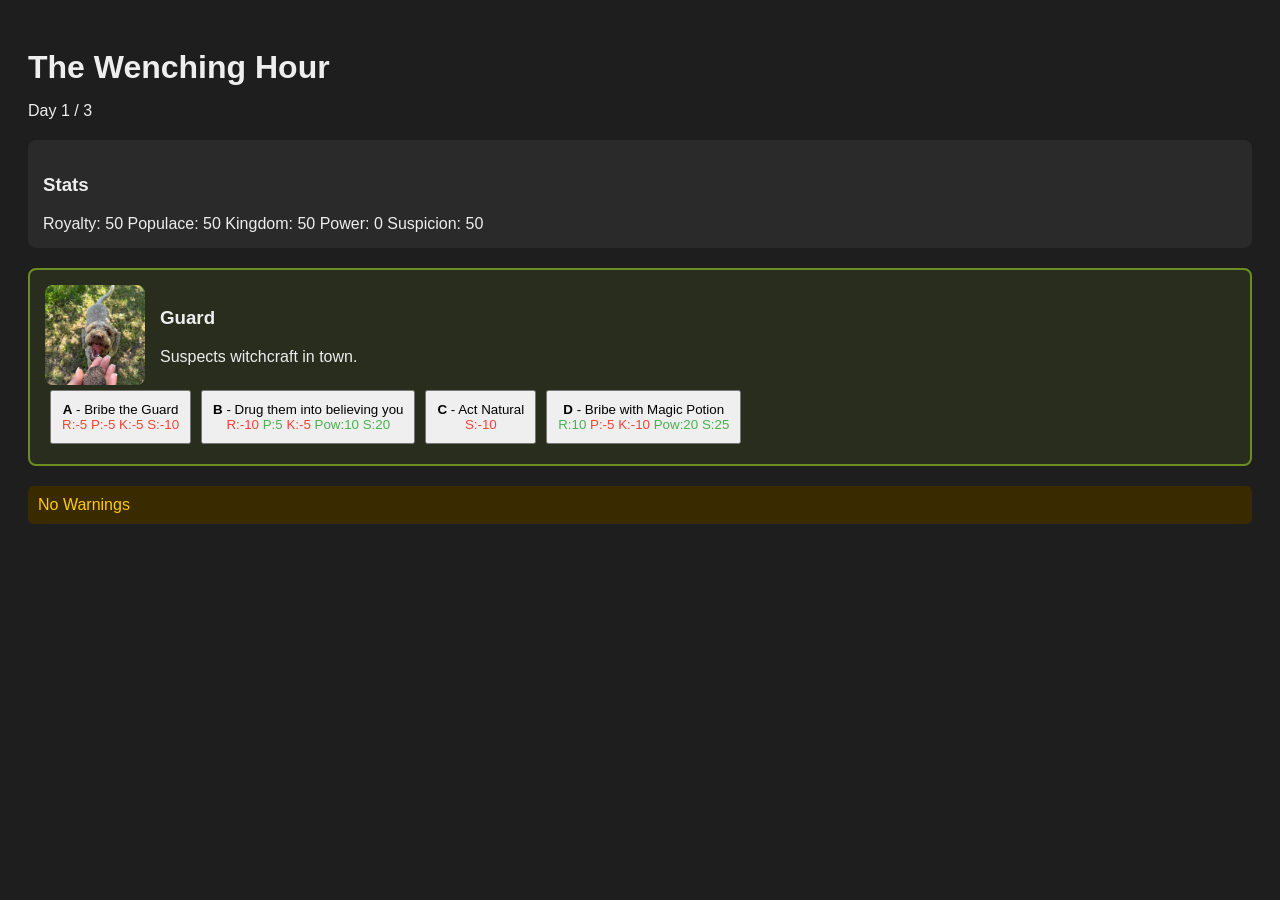
<file: index.html>
<!DOCTYPE html>
<html lang="en">
<head>
<meta charset="UTF-8">
<title>The Wenching Hour - Economy Prototype</title>
<style>
  body { font-family: Arial; background:#1e1e1e; color:#eee; padding:20px; }
  h1 { margin-bottom:5px; }
  .stats, .npc, .end { margin-top:20px; padding:15px; background:#2a2a2a; border-radius:8px; opacity:0; transition: opacity 0.3s ease; }
  button { margin:5px; padding:10px; cursor:pointer; }
  .good { color:#4caf50; }
  .bad { color:#f44336; }

.fade-out {
  opacity: 0;
  transition: opacity 0.3s ease;
}

.fade-in {
  opacity: 1;
  transition: opacity 0.3s ease;
}

</style>
</head>
<body>

<h1>The Wenching Hour</h1>
<p>Day <span id="day">1</span> / <span id="maxDays"></span></p>

<div class="stats">
  <h3>Stats</h3>
	Royalty: <span id="royalty"></span>
	Populace: <span id="populace"></span>
	Kingdom: <span id="kingdom"></span>
	Power: <span id="power"></span>
	Suspicion: <span id="suspicion"></span>
</div>

<div class="npc" id="npcContainer">
  <div style="display:flex; gap:15px; align-items:center;">
    <img id="npcPortrait" src="" style="width:100px; height:100px; object-fit:cover; border-radius:8px;">
    
    <div>
      <h3 id="npcName">NPC</h3>
      <p id="npcDesc">Description</p>
    </div>
  </div>

  <div id="choices"></div>
</div>

<div class="end" id="endScreen" style="display:none;">
  <h2>Trial Results</h2>
  <p id="finalStats"></p>
</div>

<div id="warnings" style="
  margin-top:20px;
  background:#3a2a00;
  padding:10px;
  border-radius:6px;
  color:#ffcc00;
"></div>

<script>
// ---------- DOM Caching ----------
const DOM = {
  day: document.getElementById("day"),
  maxDays: document.getElementById("maxDays"),
  royalty: document.getElementById("royalty"),
  populace: document.getElementById("populace"),
  kingdom: document.getElementById("kingdom"),
  power: document.getElementById("power"),
  suspicion: document.getElementById("suspicion"),
  npcContainer: document.getElementById("npcContainer"),
  npcPortrait: document.getElementById("npcPortrait"),
  npcName: document.getElementById("npcName"),
  npcDesc: document.getElementById("npcDesc"),
  choicesDiv: document.getElementById("choices"),
  endScreen: document.getElementById("endScreen"),
  finalStats: document.getElementById("finalStats"),
  warningsDiv: document.getElementById("warnings"),
  statsContainer: document.querySelector(".stats")
};

//Load the dialogue json and related variables into the html
let GAME_DATA = null;
let NPCS = {};
let SCHEDULE = [];

// CONFIG
const CONFIG = {
  START: 50,
  MIN: 0,
  MAX: 100,
  DAYS: 3,
  NPCS_PER_DAY: 5
};

// STATE
let stats = {
  royalty: CONFIG.START,
  populace: CONFIG.START,
  kingdom: CONFIG.START,
  power: 0,
  suspicion: CONFIG.START
};

let currentStep = 0;
let totalSteps = CONFIG.DAYS * CONFIG.NPCS_PER_DAY;

let isTransitioning = false;

let choiceHistory = {};
let currentNpcName = null;

let warningCount = 0;

// Load the game data
async function loadGameData() {
  const response = await fetch("dialogue.json");
  GAME_DATA = await response.json();

  NPCS = GAME_DATA.npcs;
  SCHEDULE = GAME_DATA.schedule;

  validateConfig();
  
  startGame();
}

//Start the game
function startGame() {
  DOM.maxDays.textContent = CONFIG.DAYS;

  // Setup portrait fallback ONCE
  DOM.npcPortrait.onerror = () => {
    DOM.npcPortrait.src = "images/default.png"; //The default image to put there if image missing
    showWarning(
      `NPC Image is not loading! Automatically reset it to default`
    );
  };

  // Fade in the stats container once at the start
  DOM.statsContainer.classList.add("fade-in");

  updateStats();
  nextStep();
}

//Helper to build the choice buttons
function updateChoices(choices, visual, recordChoice) {
  const choicesDiv = DOM.choicesDiv;
  choicesDiv.innerHTML = "";

  for (let key in choices) {
    let c = choices[key];
    let displayText = resolveVariantText(c.text);
    let displayEffects = resolveVariantEffects(c.effects || {});

    if (c.if && !evaluateCondition(c.if)) {
      if (c.showLocked) {
        let locked = document.createElement("button");
        locked.disabled = true;
        locked.style.opacity = "0.5";
        locked.innerHTML = `<b>${key}</b> - ${displayText} \u{1F512}<br><small>${formatChoice(displayEffects)}</small><br><small>Requires: ${describeCondition(c.if)}</small>`;
        choicesDiv.appendChild(locked);
      }
      continue;
    }

    let btn = document.createElement("button");

    btn.innerHTML = `<b>${key}</b> - ${displayText}<br>${formatChoice(displayEffects)}`;

    btn.onclick = () => {
      if (isTransitioning) return;

      if (recordChoice && currentNpcName) {
        if (!choiceHistory[currentNpcName]) choiceHistory[currentNpcName] = [];
        choiceHistory[currentNpcName].push(key);
      }

      let effects = c.effects ? resolveVariantEffects(c.effects) : null;
      if (effects) applyChoice(effects);
      updateStats();

      if (c.next) {
        advanceToBranchNode(c.next, visual);
      } else {
        currentStep++;
        let dayNumber = Math.min(CONFIG.DAYS, Math.floor(currentStep / CONFIG.NPCS_PER_DAY) + 1);
        DOM.day.textContent = dayNumber;
        nextStep();
      }
    };
    choicesDiv.appendChild(btn);
  }
}

function advanceToBranchNode(node, visual) {
  isTransitioning = true;
  const container = DOM.npcContainer;

  container.classList.remove("fade-in");
  container.classList.add("fade-out");

  setTimeout(() => {
    DOM.npcDesc.textContent = resolveVariantText(node.desc);
    updateChoices(node.choices, visual, false);

    void container.offsetWidth;
    container.classList.remove("fade-out");
    container.classList.add("fade-in");

    setTimeout(() => { isTransitioning = false; }, 300);
  }, 300);
}

// Call this once at start
function initWarnings() {
  DOM.warningsDiv.textContent = "No Warnings";
  warningCount = 0;
}

// Call this whenever a warning occurs
function showWarning(message) {
  console.warn(message);

  // Remove "No Warnings" text if it's the first warning
  if (warningCount === 0) {
    DOM.warningsDiv.textContent = "";
  }

  const warnItem = document.createElement("div");
  warnItem.textContent = "⚠️ " + message;
  DOM.warningsDiv.appendChild(warnItem);
  warningCount++;
}

//Resets warnings upon launch and checks for config errors
function validateConfig() {
  initWarnings();

  // Check total days
  if (SCHEDULE.length !== CONFIG.DAYS) {
    showWarning(
      `SCHEDULE has ${SCHEDULE.length} days, but CONFIG.DAYS is ${CONFIG.DAYS}`
    );
  }

  // Check NPC count per day + NPC existence
  SCHEDULE.forEach((day, index) => {
    if (day.length !== CONFIG.NPCS_PER_DAY) {
      showWarning(
        `Day ${index + 1} has ${day.length} NPCs, expected ${CONFIG.NPCS_PER_DAY}`
      );
    }
	
	//Check for invalid NPC names
	day.forEach((npcName) => {
	if (!NPCS[npcName]) {
	showWarning(`Unknown NPC "${npcName}" in Day ${index + 1}`);
	}
	});
  });
}

// clamp function
function clamp(value) {
  return Math.max(CONFIG.MIN, Math.min(CONFIG.MAX, value));
}

// apply choice
function applyChoice(effects) {
  for (let key in stats) {
    stats[key] = clamp(stats[key] + (effects[key] || 0));
  }
}

// update UI
function updateStats() {
  DOM.royalty.textContent = stats.royalty;
  DOM.populace.textContent = stats.populace;
  DOM.kingdom.textContent = stats.kingdom;
  DOM.power.textContent = stats.power;
  DOM.suspicion.textContent = stats.suspicion;
}

//Formatting helpers
function formatStat(label, value) {
  let className = value > 0 ? "good" : "bad";
  return `<span class="${className}">${label}:${value}</span>`;
}

function formatChoice(effects) {
  let parts = [];
  if (effects.royalty) parts.push(formatStat("R", effects.royalty));
  if (effects.populace) parts.push(formatStat("P", effects.populace));
  if (effects.kingdom) parts.push(formatStat("K", effects.kingdom));
  if (effects.power) parts.push(formatStat("Pow", effects.power));
  if (effects.suspicion) parts.push(formatStat("S", effects.suspicion));
  return parts.join(" ");
}

// --- Condition system helpers ---

function capitalize(str) {
  return str.charAt(0).toUpperCase() + str.slice(1);
}

function computeVisitCount(npcName) {
  let dayIndex = Math.floor(currentStep / CONFIG.NPCS_PER_DAY);
  let npcIndex = currentStep % CONFIG.NPCS_PER_DAY;
  let count = 0;
  for (let d = 0; d <= dayIndex; d++) {
    let day = SCHEDULE[d];
    let end = d === dayIndex ? npcIndex : day.length;
    for (let i = 0; i < end; i++) {
      if (day[i] === npcName) count++;
    }
  }
  return count;
}

function resolveNpcVariant(npc) {
  if (!npc.variants) return npc;
  for (let variant of npc.variants) {
    if (!variant.if || evaluateCondition(variant.if)) {
      return Object.assign({}, npc, variant);
    }
  }
  return npc;
}

function evaluateCondition(cond) {
  if (!cond) return true;

  if (cond.and) return cond.and.every(evaluateCondition);
  if (cond.or) return cond.or.some(evaluateCondition);
  if (cond.not) return !evaluateCondition(cond.not);

  if (cond.stat !== undefined) {
    let current = stats[cond.stat];
    let op = cond.op || "==";
    switch (op) {
      case ">": return current > cond.value;
      case "<": return current < cond.value;
      case ">=": return current >= cond.value;
      case "<=": return current <= cond.value;
      case "==": return current === cond.value;
      case "!=": return current !== cond.value;
    }
  }

  if (cond.chose) {
    let { npc, choice, last } = cond.chose;
    let history = choiceHistory[npc];
    if (!history || !history.length) return false;
    if (last) return history[history.length - 1] === choice;
    return history.includes(choice);
  }

  if (cond.visits !== undefined) {
    let count = computeVisitCount(currentNpcName);
    if (typeof cond.visits === "object") {
      let { op, value } = cond.visits;
      switch (op) {
        case ">": return count > value;
        case "<": return count < value;
        case ">=": return count >= value;
        case "<=": return count <= value;
        case "==": return count === value;
        case "!=": return count !== value;
      }
    }
    return count === cond.visits;
  }

  if (cond.day !== undefined) {
    let currentDay = Math.floor(currentStep / CONFIG.NPCS_PER_DAY) + 1;
    if (typeof cond.day === "object") {
      let { op, value } = cond.day;
      switch (op) {
        case ">": return currentDay > value;
        case "<": return currentDay < value;
        case ">=": return currentDay >= value;
        case "<=": return currentDay <= value;
        case "==": return currentDay === value;
        case "!=": return currentDay !== value;
      }
    }
    return currentDay === cond.day;
  }

  return false;
}

function resolveVariantText(variants) {
  if (typeof variants === "string") return variants;
  if (!Array.isArray(variants)) return variants;
  for (let entry of variants) {
    if (!entry.if || evaluateCondition(entry.if)) {
      return entry.text;
    }
  }
  return "";
}

function resolveVariantEffects(variants) {
  if (!Array.isArray(variants)) return variants || {};
  for (let entry of variants) {
    if (!entry.if || evaluateCondition(entry.if)) {
      return entry;
    }
  }
  return {};
}

function describeCondition(cond) {
  if (!cond) return "";

  if (cond.and) return "(" + cond.and.map(describeCondition).join(" and ") + ")";
  if (cond.or) return "(" + cond.or.map(describeCondition).join(" or ") + ")";
  if (cond.not) return "Not (" + describeCondition(cond.not) + ")";

  if (cond.stat !== undefined) {
    let opLabels = { ">": "&gt;", "<": "&lt;", ">=": "≥", "<=": "≤", "==": "=", "!=": "≠" };
    return capitalize(cond.stat) + " " + (opLabels[cond.op] || cond.op) + " " + cond.value;
  }

  if (cond.chose) {
    let { npc, choice, last } = cond.chose;
    return last ? "Last chose " + choice + " for " + npc : "Chose " + choice + " for " + npc;
  }

  if (cond.visits !== undefined) {
    if (typeof cond.visits === "object") {
      let opLabels = { ">": "&gt;", "<": "&lt;", ">=": "≥", "<=": "≤", "==": "=", "!=": "≠" };
      return "Visit count " + (opLabels[cond.visits.op] || cond.visits.op) + " " + cond.visits.value;
    }
    return "Visit " + (cond.visits + 1);
  }

  if (cond.day !== undefined) {
    if (typeof cond.day === "object") {
      let opLabels = { ">": "&gt;", "<": "&lt;", ">=": "≥", "<=": "≤", "==": "=", "!=": "≠" };
      return "Day " + (opLabels[cond.day.op] || cond.day.op) + " " + cond.day.value;
    }
    return "Day " + cond.day;
  }

  return "";
}

// load next NPC
function nextStep() {
  isTransitioning = true;
  if (currentStep >= totalSteps) {
    endGame();
    return;
  }

  let dayIndex = Math.floor(currentStep / CONFIG.NPCS_PER_DAY);
  let npcIndex = currentStep % CONFIG.NPCS_PER_DAY;
  let npcName = SCHEDULE[dayIndex][npcIndex];
  let npc = NPCS[npcName];

  currentNpcName = npcName;

  if (!npc) {
    console.error("NPC not found:", npcName);
    return;
  }

  let resolved = resolveNpcVariant(npc);
  let visual = resolved.visual || {};

  const container = DOM.npcContainer;
  const portrait = DOM.npcPortrait;

  const updateContent = () => {
    portrait.src = visual.portrait || "images/default.png";
    DOM.npcName.textContent = npcName;
    DOM.npcDesc.textContent = resolveVariantText(resolved.desc);
    container.style.border = `2px solid ${visual.color || "#888"}`;
    container.style.background = visual.color ? visual.color + "22" : "#2a2a2a";

    updateChoices(resolved.choices, visual, true);
  };

  if (currentStep === 0) {
    updateContent();
    void container.offsetWidth; 
    container.classList.add("fade-in");
    isTransitioning = false;
  } else {
    container.classList.remove("fade-in");
    container.classList.add("fade-out");

    setTimeout(() => {
      updateContent();
      void container.offsetWidth;
      container.classList.remove("fade-out");
      container.classList.add("fade-in");

      setTimeout(() => { isTransitioning = false; }, 300);
    }, 300);
  }
}

// end game
function endGame() {
  const endScreen = DOM.endScreen;
  const npcContainer = DOM.npcContainer;
  const statsContainer = DOM.statsContainer;

  // 1. Hide the NPC and stats containers
  npcContainer.style.display = "none";
  statsContainer.style.display = "none";

  // 2. Make the end screen exist in the layout
  endScreen.style.display = "block";

  // 3. Force a reflow and then fade it in
  void endScreen.offsetWidth; 
  endScreen.classList.add("fade-in");

  // 4. Fill in the results
  DOM.finalStats.innerHTML = `
    Royalty: ${stats.royalty}<br>
    Populace: ${stats.populace}<br>
    Kingdom: ${stats.kingdom}<br>
    Power: ${stats.power}<br>
    Suspicion: ${stats.suspicion}
  `;
}

// Set max days display from config
DOM.maxDays.textContent = CONFIG.DAYS;

loadGameData();

</script>

</body>
</html>
</file>
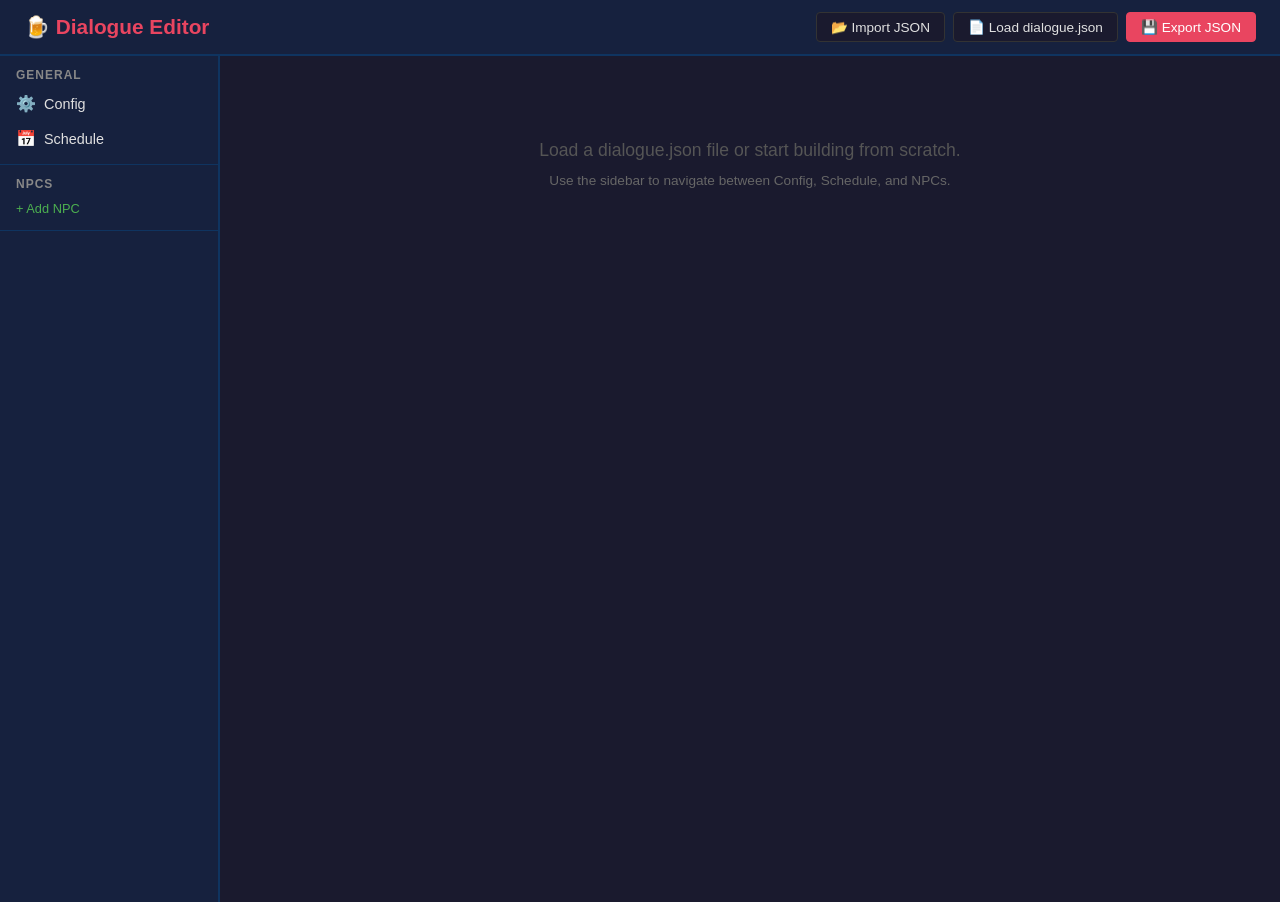
<file: dialogue-editor/editor.html>
<!DOCTYPE html>
<html lang="en">
<head>
<meta charset="UTF-8">
<title>Dialogue Editor — The Wenching Hour</title>
<link rel="stylesheet" href="editor.css">
</head>
<body>

<header class="app-header">
  <h1>🍺 Dialogue Editor</h1>
  <div class="header-actions">
    <button class="btn" id="btnImport">📂 Import JSON</button>
    <button class="btn" id="btnLoadDefault">📄 Load dialogue.json</button>
    <button class="btn btn-primary" id="btnExport">💾 Export JSON</button>
    <input type="file" id="fileInput" accept=".json" style="display:none">
  </div>
</header>

<div class="app-body">
  <nav class="sidebar" id="sidebar">
    <div class="sidebar-section">
      <h3>General</h3>
      <div class="sidebar-item" data-panel="config"><span class="icon">⚙️</span> Config</div>
      <div class="sidebar-item" data-panel="schedule"><span class="icon">📅</span> Schedule</div>
    </div>
    <div class="sidebar-section" id="npcSidebarSection">
      <h3>NPCs</h3>
      <div id="npcSidebarList"></div>
      <div class="sidebar-add" id="addNpcBtn">+ Add NPC</div>
    </div>
  </nav>

  <main class="main-panel" id="mainPanel">
    <div class="empty-state" id="welcomePanel">
      <p>Load a dialogue.json file or start building from scratch.</p>
      <p style="margin-top:12px; font-size:0.85rem; color:#666;">Use the sidebar to navigate between Config, Schedule, and NPCs.</p>
    </div>
  </main>
</div>

<div class="toast" id="toast"></div>

<script src="editor.js"></script>
</body>
</html>
</file>
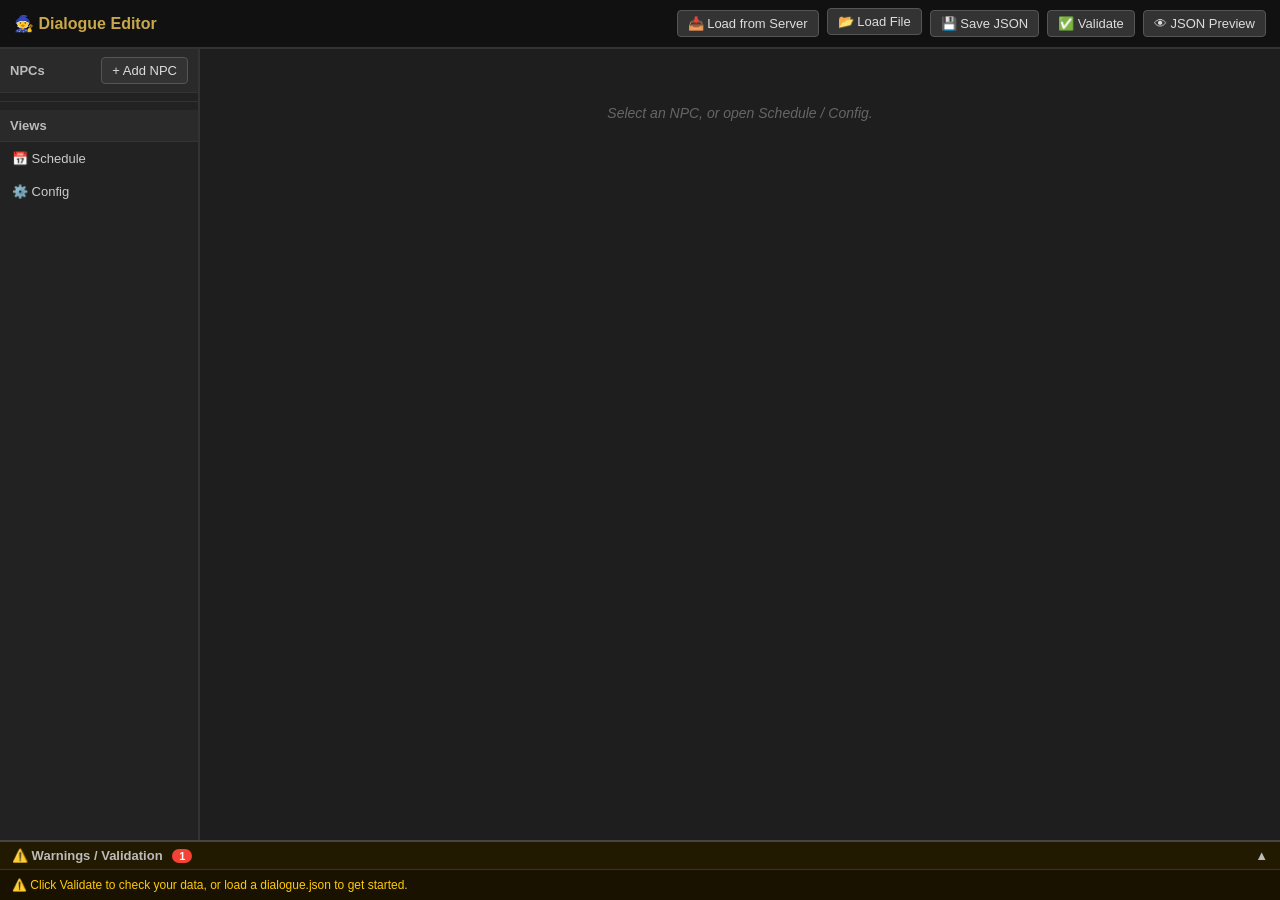
<file: old-dialogue-editor/editor.html>
<!DOCTYPE html>
<html lang="en">
<head>
<meta charset="UTF-8">
<title>Wenching Hour - Dialogue Editor</title>
<link rel="stylesheet" href="editor.css">
</head>
<body>

<div id="app">

  <!-- TOOLBAR -->
  <div id="toolbar">
    <span class="toolbar-title">🧙 Dialogue Editor</span>
    <div class="toolbar-actions">
      <button id="btn-load-server" title="Load dialogue.json from the server">📥 Load from Server</button>
      <label class="btn" title="Load a local dialogue.json file">
        📂 Load File
        <input type="file" id="file-input" accept=".json" style="display:none;">
      </label>
      <button id="btn-save" title="Download dialogue.json">💾 Save JSON</button>
      <button id="btn-validate" title="Run validation checks">✅ Validate</button>
      <button id="btn-preview-toggle" title="Toggle JSON preview">👁 JSON Preview</button>
    </div>
  </div>

  <!-- DRAFT RESTORE BANNER -->
  <div id="draft-banner" style="display:none;">
    <span>📝 A saved draft was found in your browser.</span>
    <button id="btn-restore-draft">Restore Draft</button>
    <button id="btn-discard-draft">Discard</button>
  </div>

  <!-- MAIN LAYOUT -->
  <div id="main-layout">

    <!-- LEFT: NPC LIST -->
    <div id="npc-list-panel">
      <div class="panel-header">
        <span>NPCs</span>
        <button id="btn-add-npc" title="Add a new NPC">+ Add NPC</button>
      </div>
      <div id="npc-list"></div>
      <hr>
      <div class="panel-header">
        <span>Views</span>
      </div>
      <button class="nav-btn" id="btn-nav-schedule">📅 Schedule</button>
      <button class="nav-btn" id="btn-nav-config">⚙️ Config</button>
    </div>

    <!-- CENTRE: EDITOR PANE -->
    <div id="editor-pane">
      <div id="editor-content">
        <div class="placeholder">Select an NPC, or open Schedule / Config.</div>
      </div>
    </div>

    <!-- RIGHT: JSON PREVIEW -->
    <div id="json-preview-panel" class="hidden">
      <div class="panel-header"><span>JSON Preview</span></div>
      <pre id="json-preview"></pre>
    </div>

  </div>

  <!-- BOTTOM: WARNINGS -->
  <div id="warnings-panel">
    <div class="panel-header" id="warnings-header" style="cursor:pointer;">
      <span>⚠️ Warnings / Validation <span id="warning-count-badge"></span></span>
      <span id="warnings-toggle-icon">▲</span>
    </div>
    <div id="warnings-body"></div>
  </div>

</div>

<script src="editor.js"></script>
</body>
</html>
</file>
<file: dialogue-editor/editor.css>
/* ===== Reset & Base ===== */
*, *::before, *::after { box-sizing: border-box; margin: 0; padding: 0; }

body {
  font-family: 'Segoe UI', Tahoma, Geneva, Verdana, sans-serif;
  background: #1a1a2e;
  color: #e0e0e0;
  min-height: 100vh;
}

/* ===== Layout ===== */
.app-header {
  background: #16213e;
  padding: 12px 24px;
  display: flex;
  align-items: center;
  justify-content: space-between;
  border-bottom: 2px solid #0f3460;
  position: sticky;
  top: 0;
  z-index: 100;
}

.app-header h1 {
  font-size: 1.3rem;
  color: #e94560;
}

.header-actions {
  display: flex;
  gap: 8px;
}

.app-body {
  display: flex;
  height: calc(100vh - 54px);
}

/* ===== Sidebar ===== */
.sidebar {
  width: 220px;
  min-width: 220px;
  background: #16213e;
  border-right: 2px solid #0f3460;
  display: flex;
  flex-direction: column;
  overflow-y: auto;
}

.sidebar-section {
  padding: 8px 0;
  border-bottom: 1px solid #0f3460;
}

.sidebar-section h3 {
  font-size: 0.75rem;
  text-transform: uppercase;
  letter-spacing: 1px;
  color: #888;
  padding: 4px 16px;
}

.sidebar-item {
  padding: 8px 16px;
  cursor: pointer;
  font-size: 0.9rem;
  transition: background 0.15s;
  display: flex;
  align-items: center;
  gap: 8px;
}

.sidebar-item:hover { background: #1a1a40; }
.sidebar-item.active { background: #0f3460; color: #e94560; }

.sidebar-item .icon { font-size: 1rem; }

.sidebar-add {
  padding: 6px 16px;
  font-size: 0.8rem;
  color: #4caf50;
  cursor: pointer;
  display: flex;
  align-items: center;
  gap: 4px;
}

.sidebar-add:hover { background: #1a1a40; }

/* ===== Main Panel ===== */
.main-panel {
  flex: 1;
  overflow-y: auto;
  padding: 24px;
}

/* ===== Cards ===== */
.card {
  background: #16213e;
  border: 1px solid #0f3460;
  border-radius: 8px;
  padding: 16px;
  margin-bottom: 16px;
}

.card-header {
  display: flex;
  align-items: center;
  justify-content: space-between;
  margin-bottom: 12px;
}

.card-header h2 {
  font-size: 1.1rem;
  color: #e94560;
}

.card-header h3 {
  font-size: 1rem;
  color: #ccc;
}

/* ===== Form Elements ===== */
.form-row {
  display: flex;
  gap: 12px;
  margin-bottom: 10px;
  align-items: flex-start;
}

.form-group {
  display: flex;
  flex-direction: column;
  gap: 4px;
  flex: 1;
}

.form-group.small { flex: 0 0 80px; }
.form-group.medium { flex: 0 0 150px; }

label {
  font-size: 0.75rem;
  text-transform: uppercase;
  letter-spacing: 0.5px;
  color: #888;
}

input[type="text"],
input[type="number"],
input[type="color"],
select,
textarea {
  background: #1a1a2e;
  border: 1px solid #333;
  color: #e0e0e0;
  padding: 6px 10px;
  border-radius: 4px;
  font-size: 0.9rem;
  font-family: inherit;
}

input[type="text"]:focus,
input[type="number"]:focus,
select:focus,
textarea:focus {
  outline: none;
  border-color: #e94560;
}

input[type="color"] {
  width: 40px;
  height: 32px;
  padding: 2px;
  cursor: pointer;
}

textarea {
  resize: vertical;
  min-height: 60px;
}

/* ===== Buttons ===== */
.btn {
  padding: 6px 14px;
  border: 1px solid #333;
  border-radius: 4px;
  cursor: pointer;
  font-size: 0.85rem;
  font-family: inherit;
  transition: all 0.15s;
  background: #1a1a2e;
  color: #e0e0e0;
}

.btn:hover { border-color: #e94560; color: #e94560; }

.btn-primary {
  background: #e94560;
  color: #fff;
  border-color: #e94560;
}

.btn-primary:hover { background: #c73650; }

.btn-success {
  background: #2e7d32;
  color: #fff;
  border-color: #2e7d32;
}

.btn-success:hover { background: #1b5e20; }

.btn-danger {
  background: transparent;
  color: #f44336;
  border-color: #f44336;
}

.btn-danger:hover { background: #f44336; color: #fff; }

.btn-small {
  padding: 3px 8px;
  font-size: 0.75rem;
}

.btn-group {
  display: flex;
  gap: 6px;
  flex-wrap: wrap;
}

/* ===== Choices ===== */
.choice-block {
  background: #1a1a2e;
  border: 1px solid #333;
  border-radius: 6px;
  padding: 12px;
  margin-bottom: 10px;
}

.choice-header {
  display: flex;
  align-items: center;
  justify-content: space-between;
  margin-bottom: 8px;
}

.choice-key-label {
  font-weight: bold;
  color: #e94560;
  font-size: 1rem;
}

/* ===== Effects Grid ===== */
.effects-grid {
  display: grid;
  grid-template-columns: repeat(5, 1fr);
  gap: 6px;
}

.effects-grid label {
  text-align: center;
}

.effects-grid input {
  text-align: center;
  width: 100%;
}

/* ===== Branch / Next ===== */
.branch-block {
  border-left: 3px solid #e94560;
  margin-left: 8px;
  padding-left: 12px;
  margin-top: 10px;
}

.branch-block .branch-block {
  border-left-color: #4caf50;
}

.branch-block .branch-block .branch-block {
  border-left-color: #ff9800;
}

/* ===== Condition Builder ===== */
.condition-builder {
  background: #12122a;
  border: 1px solid #333;
  border-radius: 6px;
  padding: 10px;
  margin: 6px 0;
}

.condition-row {
  display: flex;
  gap: 8px;
  align-items: center;
  margin-bottom: 6px;
  flex-wrap: wrap;
}

.condition-row select,
.condition-row input {
  font-size: 0.8rem;
  padding: 4px 6px;
}

.condition-group {
  border-left: 2px solid #555;
  padding-left: 10px;
  margin-left: 6px;
  margin-top: 4px;
}

/* ===== Schedule ===== */
.schedule-day {
  background: #16213e;
  border: 1px solid #0f3460;
  border-radius: 8px;
  padding: 12px;
  margin-bottom: 12px;
}

.schedule-day h3 {
  margin-bottom: 8px;
  color: #e94560;
}

.schedule-slots {
  display: flex;
  gap: 8px;
  flex-wrap: wrap;
}

.schedule-slot {
  display: flex;
  align-items: center;
  gap: 4px;
}

.schedule-slot select {
  min-width: 120px;
}

/* ===== Variant Tabs ===== */
.variant-tabs {
  display: flex;
  gap: 4px;
  margin-bottom: 12px;
  flex-wrap: wrap;
}

.variant-tab {
  padding: 5px 12px;
  background: #1a1a2e;
  border: 1px solid #333;
  border-radius: 4px 4px 0 0;
  cursor: pointer;
  font-size: 0.8rem;
  color: #aaa;
}

.variant-tab.active {
  background: #0f3460;
  color: #e94560;
  border-color: #0f3460;
}

.variant-tab:hover { color: #e94560; }

/* ===== Variant Text Array ===== */
.variant-text-entry {
  background: #12122a;
  border: 1px solid #333;
  border-radius: 4px;
  padding: 8px;
  margin-bottom: 6px;
}

/* ===== Toggle Switch ===== */
.toggle-row {
  display: flex;
  align-items: center;
  gap: 8px;
  margin-bottom: 8px;
}

.toggle-label {
  font-size: 0.8rem;
  color: #aaa;
}

/* ===== Scrollbar ===== */
::-webkit-scrollbar { width: 8px; }
::-webkit-scrollbar-track { background: #1a1a2e; }
::-webkit-scrollbar-thumb { background: #333; border-radius: 4px; }
::-webkit-scrollbar-thumb:hover { background: #555; }

/* ===== Misc ===== */
.empty-state {
  text-align: center;
  padding: 60px 20px;
  color: #555;
  font-size: 1.1rem;
}

.inline-flex {
  display: flex;
  align-items: center;
  gap: 8px;
}

.tag {
  display: inline-block;
  background: #0f3460;
  color: #aaa;
  padding: 2px 8px;
  border-radius: 3px;
  font-size: 0.75rem;
}

.mt-8 { margin-top: 8px; }
.mt-12 { margin-top: 12px; }
.mb-8 { margin-bottom: 8px; }
.mb-12 { margin-bottom: 12px; }

.hidden { display: none !important; }

/* Toast notification */
.toast {
  position: fixed;
  bottom: 20px;
  right: 20px;
  background: #2e7d32;
  color: #fff;
  padding: 10px 20px;
  border-radius: 6px;
  font-size: 0.9rem;
  z-index: 999;
  opacity: 0;
  transition: opacity 0.3s;
}

.toast.show { opacity: 1; }
</file>
<file: old-dialogue-editor/editor.css>
/* ===== RESET & BASE ===== */
*, *::before, *::after { box-sizing: border-box; margin: 0; padding: 0; }

body {
  font-family: Arial, sans-serif;
  background: #1a1a1a;
  color: #e0e0e0;
  font-size: 14px;
  height: 100vh;
  display: flex;
  flex-direction: column;
  overflow: hidden;
}

#app {
  display: flex;
  flex-direction: column;
  height: 100vh;
  overflow: hidden;
}

/* ===== TOOLBAR ===== */
#toolbar {
  display: flex;
  align-items: center;
  justify-content: space-between;
  background: #111;
  padding: 8px 14px;
  border-bottom: 2px solid #333;
  flex-shrink: 0;
}

.toolbar-title {
  font-size: 16px;
  font-weight: bold;
  color: #c9a84c;
}

.toolbar-actions {
  display: flex;
  gap: 8px;
  align-items: center;
}

/* ===== DRAFT BANNER ===== */
#draft-banner {
  background: #3a3000;
  color: #ffd966;
  padding: 8px 14px;
  display: flex;
  align-items: center;
  gap: 10px;
  flex-shrink: 0;
  border-bottom: 1px solid #555;
}

/* ===== MAIN LAYOUT ===== */
#main-layout {
  display: flex;
  flex: 1;
  overflow: hidden;
}

/* ===== NPC LIST PANEL ===== */
#npc-list-panel {
  width: 200px;
  min-width: 160px;
  background: #222;
  border-right: 2px solid #333;
  display: flex;
  flex-direction: column;
  overflow-y: auto;
  flex-shrink: 0;
  padding-bottom: 10px;
}

#npc-list {
  display: flex;
  flex-direction: column;
}

.npc-list-item {
  padding: 9px 12px;
  cursor: pointer;
  border-left: 3px solid transparent;
  transition: background 0.15s;
  display: flex;
  align-items: center;
  justify-content: space-between;
}

.npc-list-item:hover { background: #2e2e2e; }
.npc-list-item.active {
  background: #2a3a2a;
  border-left-color: #6b8e23;
  color: #a8d060;
}

.npc-list-item .npc-list-name { flex: 1; }

.npc-list-item .npc-list-del {
  opacity: 0;
  color: #f44336;
  font-size: 12px;
  cursor: pointer;
  padding: 0 4px;
}

.npc-list-item:hover .npc-list-del { opacity: 1; }

.nav-btn {
  display: block;
  width: 100%;
  text-align: left;
  padding: 9px 12px;
  background: none;
  border: none;
  color: #ccc;
  cursor: pointer;
  font-size: 13px;
}

.nav-btn:hover { background: #2e2e2e; color: #fff; }
.nav-btn.active { background: #2a3a2a; color: #a8d060; }

/* ===== EDITOR PANE ===== */
#editor-pane {
  flex: 1;
  overflow-y: auto;
  padding: 16px;
  background: #1e1e1e;
}

.placeholder {
  color: #666;
  font-style: italic;
  margin-top: 40px;
  text-align: center;
}

/* ===== JSON PREVIEW ===== */
#json-preview-panel {
  width: 320px;
  min-width: 200px;
  background: #111;
  border-left: 2px solid #333;
  display: flex;
  flex-direction: column;
  overflow: hidden;
  flex-shrink: 0;
}

#json-preview-panel.hidden { display: none; }

#json-preview {
  flex: 1;
  overflow-y: auto;
  padding: 10px;
  font-size: 11px;
  color: #8ec07c;
  white-space: pre;
  font-family: monospace;
}

/* ===== WARNINGS PANEL ===== */
#warnings-panel {
  background: #1a1200;
  border-top: 2px solid #444;
  flex-shrink: 0;
  max-height: 160px;
  display: flex;
  flex-direction: column;
}

#warnings-header {
  padding: 6px 12px;
  background: #221a00;
  display: flex;
  justify-content: space-between;
  align-items: center;
  user-select: none;
}

#warnings-body {
  overflow-y: auto;
  padding: 6px 12px;
  flex: 1;
}

.warning-item {
  color: #ffcc00;
  padding: 2px 0;
  font-size: 12px;
}

.warning-item.error { color: #f44336; }
.warning-item.ok { color: #4caf50; }

#warning-count-badge {
  background: #f44336;
  color: #fff;
  border-radius: 10px;
  padding: 1px 7px;
  font-size: 11px;
  margin-left: 6px;
  display: none;
}

/* ===== PANEL HEADER ===== */
.panel-header {
  display: flex;
  align-items: center;
  justify-content: space-between;
  padding: 8px 10px;
  background: #2a2a2a;
  border-bottom: 1px solid #333;
  font-weight: bold;
  font-size: 13px;
  color: #bbb;
}

/* ===== GENERIC BUTTONS ===== */
button, .btn {
  background: #333;
  color: #ddd;
  border: 1px solid #555;
  border-radius: 4px;
  padding: 5px 10px;
  cursor: pointer;
  font-size: 13px;
  transition: background 0.15s;
  display: inline-block;
}

button:hover, .btn:hover { background: #444; }

button.danger { background: #5a1a1a; border-color: #f44336; color: #f44336; }
button.danger:hover { background: #7a2a2a; }

button.primary { background: #2a4a2a; border-color: #6b8e23; color: #a8d060; }
button.primary:hover { background: #3a5a3a; }

button.small { padding: 3px 7px; font-size: 12px; }

/* ===== SECTIONS & CARDS ===== */
.section {
  background: #252525;
  border: 1px solid #333;
  border-radius: 6px;
  margin-bottom: 14px;
}

.section-header {
  display: flex;
  align-items: center;
  justify-content: space-between;
  padding: 8px 12px;
  background: #2d2d2d;
  border-radius: 6px 6px 0 0;
  cursor: pointer;
  user-select: none;
  border-bottom: 1px solid #333;
}

.section-header:hover { background: #333; }

.section-body {
  padding: 12px;
}

.section-body.collapsed { display: none; }

/* ===== FORM ELEMENTS ===== */
label {
  display: block;
  margin-bottom: 4px;
  color: #aaa;
  font-size: 12px;
}

input[type="text"],
input[type="number"],
input[type="color"],
select,
textarea {
  background: #1a1a1a;
  color: #e0e0e0;
  border: 1px solid #444;
  border-radius: 4px;
  padding: 5px 8px;
  font-size: 13px;
  width: 100%;
}

input[type="color"] {
  width: 50px;
  height: 30px;
  padding: 2px;
  cursor: pointer;
}

input[type="checkbox"] {
  width: auto;
  margin-right: 6px;
  cursor: pointer;
}

textarea {
  resize: vertical;
  min-height: 50px;
  font-family: Arial, sans-serif;
}

select { cursor: pointer; }

.form-row {
  display: flex;
  gap: 10px;
  align-items: flex-end;
  margin-bottom: 10px;
  flex-wrap: wrap;
}

.form-group {
  display: flex;
  flex-direction: column;
  gap: 4px;
  flex: 1;
  min-width: 100px;
}

.form-group.shrink { flex: 0 0 auto; }

/* ===== VARIANT TABS ===== */
.variant-tabs {
  display: flex;
  gap: 4px;
  flex-wrap: wrap;
  margin-bottom: 10px;
  align-items: center;
}

.variant-tab {
  padding: 4px 10px;
  border-radius: 4px 4px 0 0;
  cursor: pointer;
  background: #2a2a2a;
  border: 1px solid #444;
  border-bottom: none;
  font-size: 12px;
}

.variant-tab.active {
  background: #3a4a3a;
  border-color: #6b8e23;
  color: #a8d060;
}

/* ===== CHOICES ===== */
.choice-card {
  background: #1e1e1e;
  border: 1px solid #3a3a3a;
  border-radius: 5px;
  margin-bottom: 8px;
}

.choice-card-header {
  display: flex;
  align-items: center;
  justify-content: space-between;
  padding: 7px 10px;
  cursor: pointer;
  background: #272727;
  border-radius: 5px 5px 0 0;
}

.choice-card-header:hover { background: #2f2f2f; }

.choice-card-body {
  padding: 10px;
  border-top: 1px solid #333;
}

.choice-card-body.collapsed { display: none; }

/* ===== BRANCH ===== */
.branch-block {
  border-left: 3px solid #6b8e23;
  margin-left: 10px;
  padding-left: 12px;
  margin-top: 10px;
}

.branch-label {
  font-size: 11px;
  color: #6b8e23;
  text-transform: uppercase;
  letter-spacing: 1px;
  margin-bottom: 6px;
}

/* ===== CONDITION BUILDER ===== */
.condition-builder {
  background: #1a1a2a;
  border: 1px solid #3a3a5a;
  border-radius: 5px;
  padding: 10px;
  margin-top: 6px;
}

.condition-group {
  background: #1e1e30;
  border: 1px solid #3a3a5a;
  border-radius: 4px;
  padding: 8px;
  margin-top: 6px;
}

.condition-preview {
  font-size: 11px;
  color: #8888cc;
  font-style: italic;
  margin-top: 4px;
  word-break: break-word;
}

/* ===== EFFECTS EDITOR ===== */
.effects-grid {
  display: grid;
  grid-template-columns: repeat(auto-fill, minmax(110px, 1fr));
  gap: 8px;
  margin-top: 6px;
}

.effect-item label { color: #aaa; font-size: 11px; }

.effect-item input {
  width: 100%;
  text-align: center;
}

/* ===== SCHEDULE ===== */
.schedule-table {
  border-collapse: collapse;
  width: 100%;
  margin-top: 10px;
}

.schedule-table th,
.schedule-table td {
  border: 1px solid #333;
  padding: 6px 8px;
  text-align: center;
}

.schedule-table th {
  background: #2a2a2a;
  color: #aaa;
  font-size: 12px;
}

.schedule-table td select {
  width: 100%;
  min-width: 100px;
}

/* ===== TEXT VARIANT LIST ===== */
.text-variant-row {
  display: flex;
  gap: 8px;
  align-items: flex-start;
  margin-bottom: 8px;
  background: #1e1e2a;
  border: 1px solid #333;
  border-radius: 4px;
  padding: 8px;
}

.text-variant-row .tv-body { flex: 1; }

/* ===== DRAG HANDLE ===== */
.drag-handle {
  cursor: grab;
  color: #555;
  padding: 0 6px;
  font-size: 16px;
  user-select: none;
}

.drag-handle:active { cursor: grabbing; }

/* ===== MISC ===== */
.row-actions {
  display: flex;
  gap: 6px;
  margin-top: 8px;
  flex-wrap: wrap;
}

.tag {
  display: inline-block;
  background: #333;
  border-radius: 3px;
  padding: 1px 6px;
  font-size: 11px;
  color: #aaa;
  margin-right: 4px;
}

.tag.green { background: #2a4a2a; color: #a8d060; }
.tag.blue  { background: #1a2a4a; color: #60a0d0; }
.tag.red   { background: #4a1a1a; color: #d06060; }

hr { border: none; border-top: 1px solid #333; margin: 8px 0; }

.npc-editor-header {
  display: flex;
  align-items: center;
  gap: 10px;
  margin-bottom: 14px;
  flex-wrap: wrap;
}

.npc-editor-header input {
  font-size: 18px;
  font-weight: bold;
  width: auto;
  flex: 1;
  min-width: 120px;
}

.inline-label {
  display: flex;
  align-items: center;
  gap: 6px;
  color: #aaa;
  font-size: 12px;
  cursor: pointer;
}

.help-tip {
  display: inline-block;
  background: #333;
  color: #aaa;
  border-radius: 50%;
  width: 16px;
  height: 16px;
  text-align: center;
  line-height: 16px;
  font-size: 11px;
  cursor: help;
  margin-left: 4px;
}

.sortable-ghost { opacity: 0.4; }
</file>
